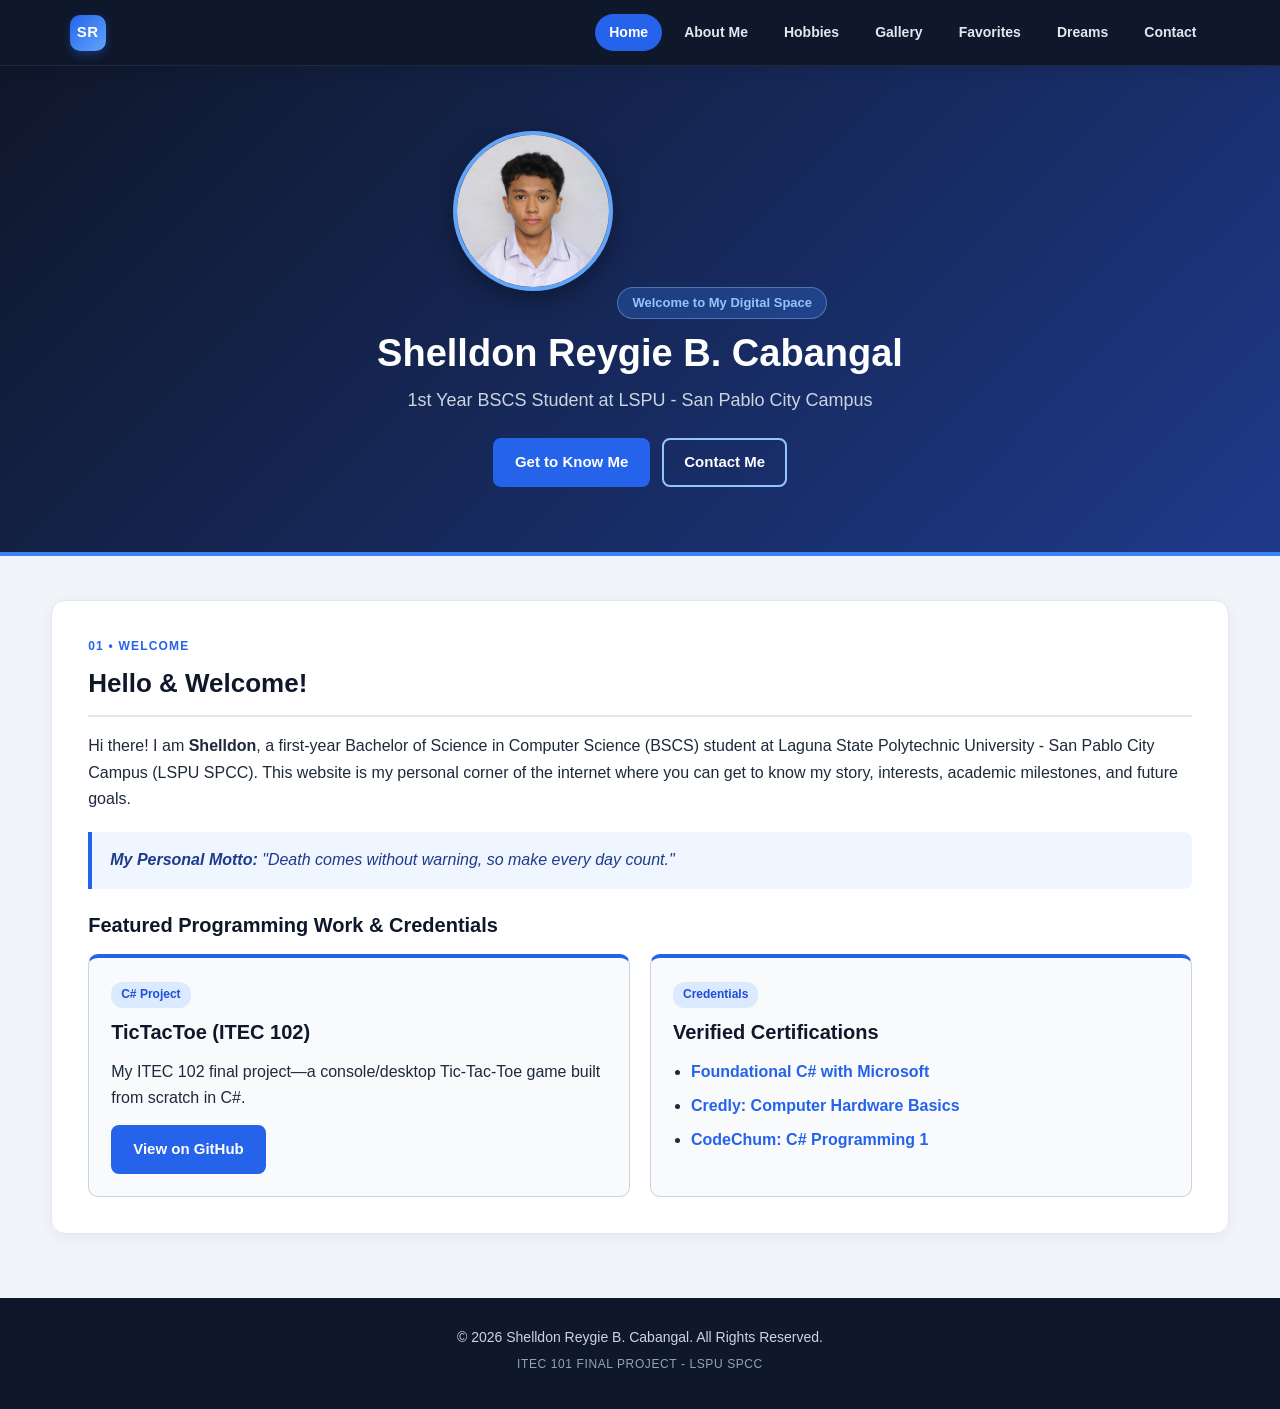
<file: index.html>
<!DOCTYPE html>
<html lang="en">
<head>
  <meta charset="UTF-8">
  <meta name="viewport" content="width=device-width, initial-scale=1.0">
  <title>Home | Shelldon Reygie B. Cabangal</title>
  <link rel="stylesheet" href="css/style.css">
</head>
<body>

  <!-- 1. Navigation Menu -->
  <nav id="top-nav">
    <div class="nav-container">
      <a href="index.html" class="logo" aria-label="Shelldon Reygie Home">
     <span class="logo-mark" aria-hidden="true">SR</span>
     </a>
      <ul>
        <li><a href="index.html" class="active">Home</a></li>
        <li><a href="about.html">About Me</a></li>
        <li><a href="hobbies.html">Hobbies</a></li>
        <li><a href="gallery.html">Gallery</a></li>
        <li><a href="favorites.html">Favorites</a></li>
        <li><a href="dreams.html">Dreams</a></li>
        <li><a href="contact.html">Contact</a></li>
      </ul>
    </div>
  </nav>

  <!-- 2. Hero Header -->
  <header>
    <div class="hero-box">
      <img id="profile-pic" src="images/profile01.jpg" alt="Shelldon Reygie B. Cabangal">
      <span class="badge">Welcome to My Digital Space</span>
      <h1>Shelldon Reygie B. Cabangal</h1>
      <p class="hero-subtitle">1st Year BSCS Student at LSPU - San Pablo City Campus</p>
      <div class="hero-buttons">
        <a href="about.html" class="button">Get to Know Me</a>
        <a href="contact.html" class="button button-outline">Contact Me</a>
      </div>
    </div>
  </header>

  <!-- 3. Main Content -->
  <main>
    <section class="container">
      <p class="section-tag">01 • Welcome</p>
      <h2>Hello &amp; Welcome!</h2>
      <p>
        Hi there! I am <strong>Shelldon</strong>, a first-year Bachelor of Science in Computer Science (BSCS) student at
        Laguna State Polytechnic University - San Pablo City Campus (LSPU SPCC). This website is my personal corner of
        the internet where you can get to know my story, interests, academic milestones, and future goals.
      </p>

      <div class="tagline">
        <strong>My Personal Motto:</strong> "Death comes without warning, so make every day count."
      </div>

      <h3>Featured Programming Work &amp; Credentials</h3>
      <div class="card-grid">
        <div class="card card-accent">
          <span class="pill">C# Project</span>
          <h3>TicTacToe (ITEC 102)</h3>
          <p>My ITEC 102 final project—a console/desktop Tic-Tac-Toe game built from scratch in C#.</p>
          <a href="https://github.com/shelldoncabangal2nd-dotcom/ITEC102-Final-Project/tree/main" class="button" target="_blank">View on GitHub</a>
        </div>

        <div class="card card-accent">
          <span class="pill">Credentials</span>
          <h3>Verified Certifications</h3>
          <ul class="cert-list">
            <li><a href="https://freecodecamp.org/certification/cabangal/foundational-c-sharp-with-microsoft" target="_blank">Foundational C# with Microsoft</a></li>
            <li><a href="https://www.credly.com/badges/8c7a3139-9571-4f5e-9eef-949884a9efc1" target="_blank">Credly: Computer Hardware Basics</a></li>
            <li><a href="https://lspu.codechum.com/certificates/32533" target="_blank">CodeChum: C# Programming 1</a></li>
          </ul>
        </div>
      </div>
    </section>
  </main>

  <!-- 4. Footer -->
  <footer>
    <p>&copy; 2026 Shelldon Reygie B. Cabangal. All Rights Reserved.</p>
    <p class="footer-sub">ITEC 101 Final Project - LSPU SPCC</p>
  </footer>

</body>
</html>
</file>
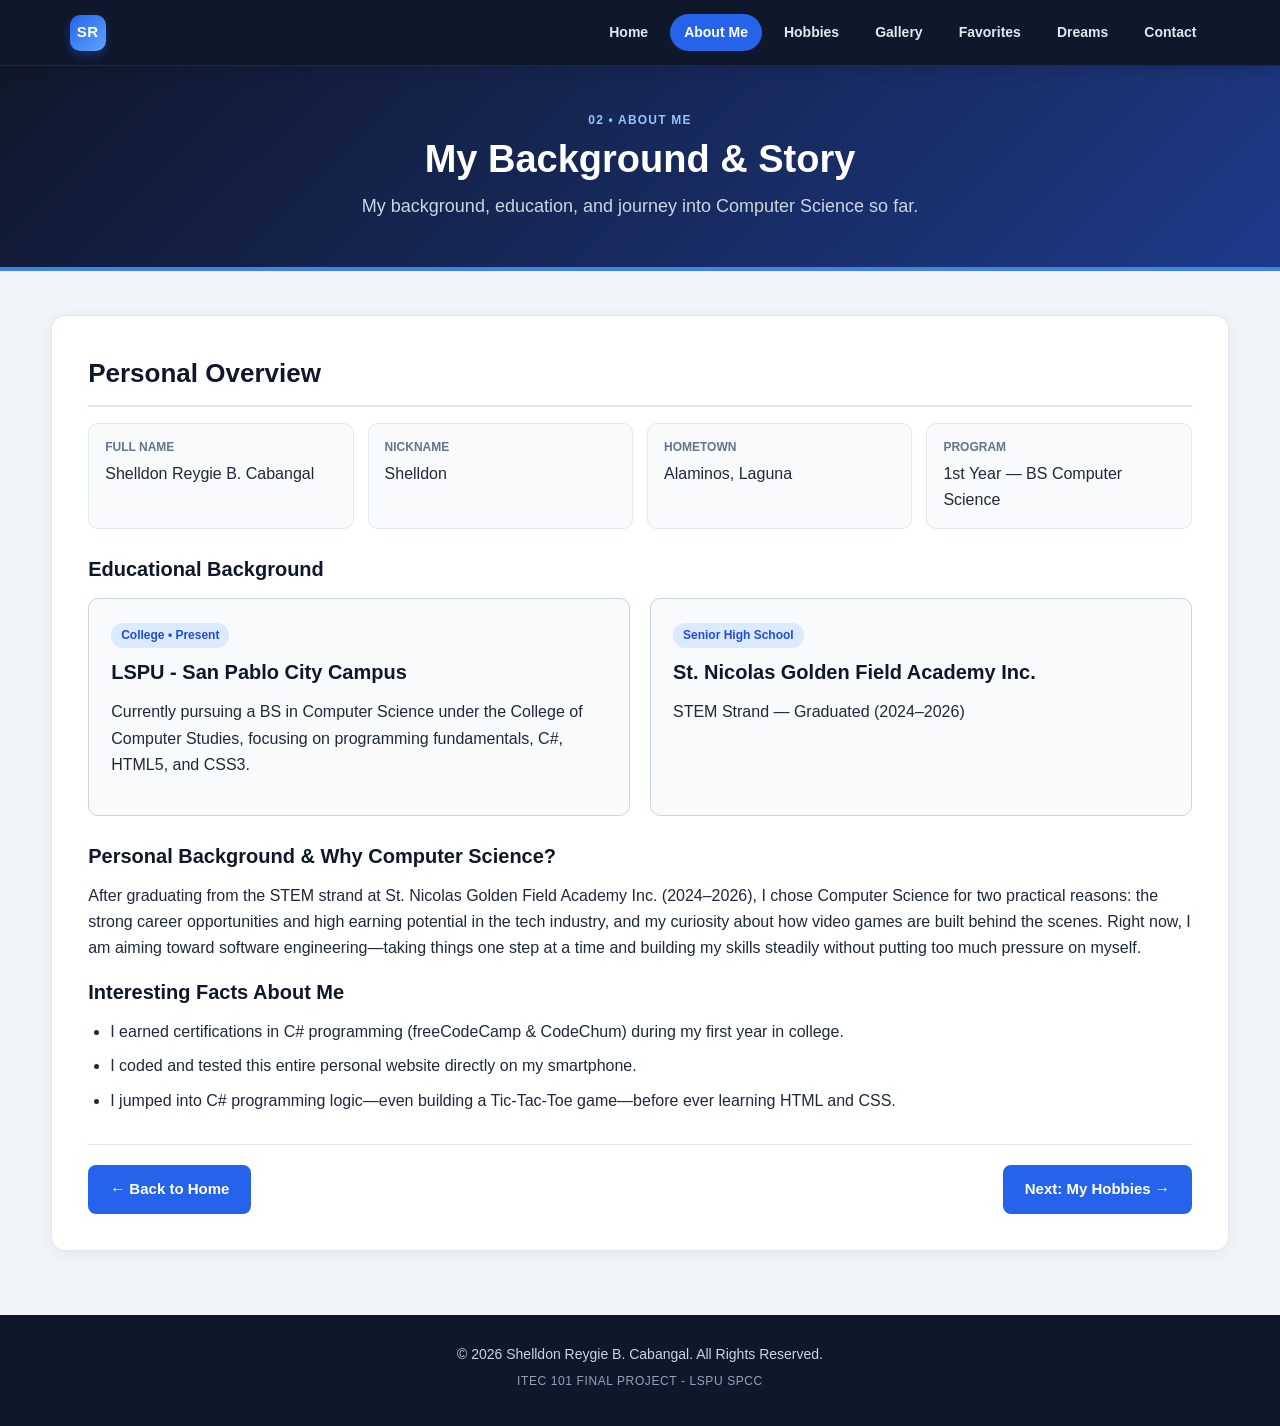
<file: about.html>
<!DOCTYPE html>
<html lang="en">
<head>
  <meta charset="UTF-8">
  <meta name="viewport" content="width=device-width, initial-scale=1.0">
  <title>About Me | Shelldon Reygie B. Cabangal</title>
  <link rel="stylesheet" href="css/style.css">
</head>
<body>

  <!-- 1. Navigation Menu -->
  <nav id="top-nav">
    <div class="nav-container">
       <a href="index.html" class="logo" aria-label="Shelldon Reygie Home">
     <span class="logo-mark" aria-hidden="true">SR</span>
     </a>
      <ul>
        <li><a href="index.html">Home</a></li>
        <li><a href="about.html" class="active">About Me</a></li>
        <li><a href="hobbies.html">Hobbies</a></li>
        <li><a href="gallery.html">Gallery</a></li>
        <li><a href="favorites.html">Favorites</a></li>
        <li><a href="dreams.html">Dreams</a></li>
        <li><a href="contact.html">Contact</a></li>
      </ul>
    </div>
  </nav>

  <!-- 2. Page Header -->
  <header class="page-header">
    <div class="hero-box">
      <p class="section-tag light-tag">02 • About Me</p>
      <h1>My Background &amp; Story</h1>
      <p class="hero-subtitle">My background, education, and journey into Computer Science so far.</p>
    </div>
  </header>

  <!-- 3. Main Content -->
  <main>
    <section class="container">
      <h2>Personal Overview</h2>
      <ul class="profile-grid">
        <li><strong>Full Name</strong><span>Shelldon Reygie B. Cabangal</span></li>
        <li><strong>Nickname</strong><span>Shelldon</span></li>
        <li><strong>Hometown</strong><span>Alaminos, Laguna</span></li>
        <li><strong>Program</strong><span>1st Year — BS Computer Science</span></li>
      </ul>

      <h3>Educational Background</h3>
      <div class="card-grid">
        <div class="card">
          <span class="pill">College • Present</span>
          <h3>LSPU - San Pablo City Campus</h3>
          <p>Currently pursuing a BS in Computer Science under the College of Computer Studies, focusing on programming fundamentals, C#, HTML5, and CSS3.</p>
        </div>

        <div class="card">
          <span class="pill">Senior High School</span>
          <h3>St. Nicolas Golden Field Academy Inc.</h3>
          <p>STEM Strand — Graduated (2024–2026)</p>
        </div>
      </div>

      <h3 class="mt-20">Personal Background &amp; Why Computer Science?</h3>
      <p>
        After graduating from the STEM strand at St. Nicolas Golden Field Academy Inc. (2024–2026), I chose Computer
        Science for two practical reasons: the strong career opportunities and high earning potential in the tech
        industry, and my curiosity about how video games are built behind the scenes. Right now, I am aiming toward
        software engineering—taking things one step at a time and building my skills steadily without putting too much
        pressure on myself.
      </p>

      <h3>Interesting Facts About Me</h3>
      <ul class="content-list">
        <li>I earned certifications in C# programming (freeCodeCamp &amp; CodeChum) during my first year in college.</li>
        <li>I coded and tested this entire personal website directly on my smartphone.</li>
        <li>I jumped into C# programming logic—even building a Tic-Tac-Toe game—before ever learning HTML and CSS.</li>
      </ul>

      <div class="page-nav-buttons">
        <a href="index.html" class="button">&larr; Back to Home</a>
        <a href="hobbies.html" class="button">Next: My Hobbies &rarr;</a>
      </div>
    </section>
  </main>

  <!-- 4. Footer -->
  <footer>
    <p>&copy; 2026 Shelldon Reygie B. Cabangal. All Rights Reserved.</p>
    <p class="footer-sub">ITEC 101 Final Project - LSPU SPCC</p>
  </footer>

</body>
</html>
</file>
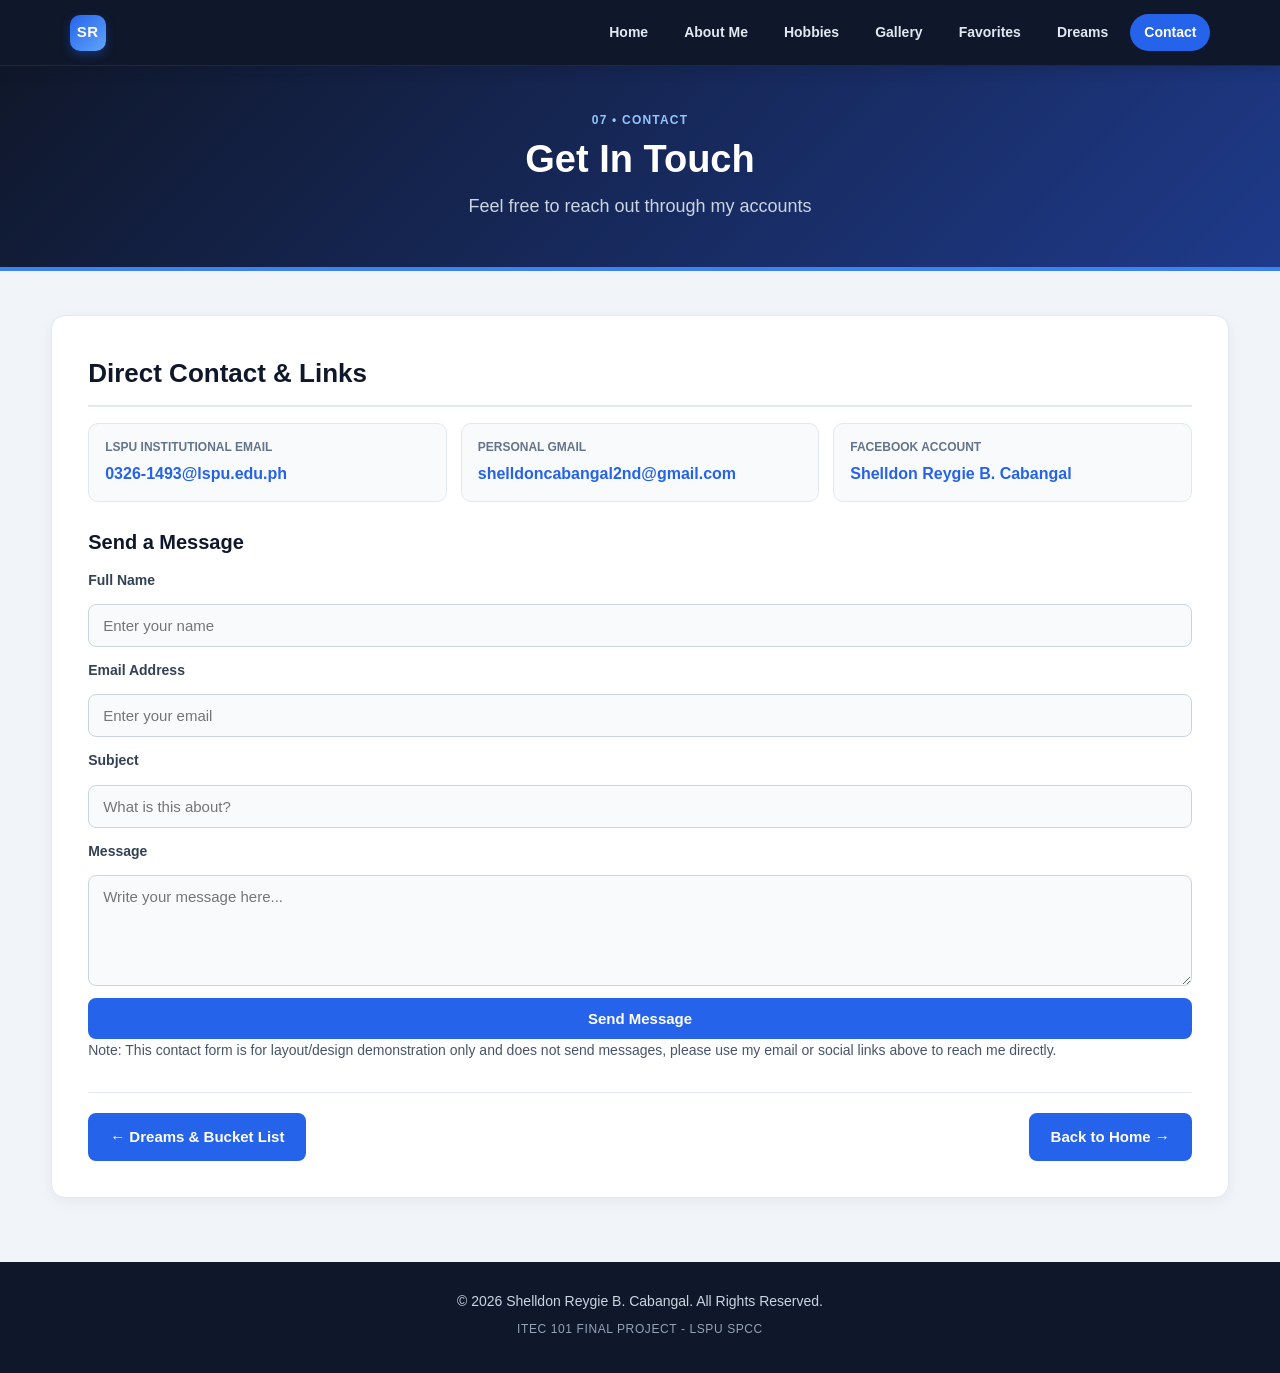
<file: contact.html>
<!DOCTYPE html>
<html lang="en">
<head>
  <meta charset="UTF-8">
  <meta name="viewport" content="width=device-width, initial-scale=1.0">
  <title>Contact Me | Shelldon Reygie B. Cabangal</title>
  <link rel="stylesheet" href="css/style.css">
</head>
<body>

  <!-- 1. Navigation Menu -->
  <nav id="top-nav">
    <div class="nav-container">
     <a href="index.html" class="logo" aria-label="Shelldon Reygie Home">
     <span class="logo-mark" aria-hidden="true">SR</span>
     </a>
      <ul>
        <li><a href="index.html">Home</a></li>
        <li><a href="about.html">About Me</a></li>
        <li><a href="hobbies.html">Hobbies</a></li>
        <li><a href="gallery.html">Gallery</a></li>
        <li><a href="favorites.html">Favorites</a></li>
        <li><a href="dreams.html">Dreams</a></li>
        <li><a href="contact.html" class="active">Contact</a></li>
      </ul>
    </div>
  </nav>

  <!-- 2. Page Header -->
  <header class="page-header">
    <div class="hero-box">
      <p class="section-tag light-tag">07 • Contact</p>
      <h1>Get In Touch</h1>
      <p class="hero-subtitle">Feel free to reach out through my accounts</p>
    </div>
  </header>

  <!-- 3. Main Content -->
  <main>
    <section class="container">
      <h2>Direct Contact &amp; Links</h2>
      <ul class="profile-grid">
        <li>
          <strong>LSPU Institutional Email</strong>
          <a href="mailto:0326-1493@lspu.edu.ph">0326-1493@lspu.edu.ph</a>
        </li>
        <li>
          <strong>Personal Gmail</strong>
          <a href="mailto:shelldoncabangal2nd@gmail.com">shelldoncabangal2nd@gmail.com</a>
        </li>
        <li>
          <strong>Facebook Account</strong>
          <a href="https://www.facebook.com/share/18rRVgkDGD/" target="_blank">Shelldon Reygie B. Cabangal</a>
        </li>
      </ul>

      <h3 class="mt-20">Send a Message</h3>
      <form class="contact-form" action="#" method="get">
        <label for="name">Full Name</label>
        <input type="text" id="name" name="name" placeholder="Enter your name" required>

        <label for="email">Email Address</label>
        <input type="email" id="email" name="email" placeholder="Enter your email" required>

        <label for="subject">Subject</label>
        <input type="text" id="subject" name="subject" placeholder="What is this about?">

        <label for="message">Message</label>
        <textarea id="message" name="message" rows="5" placeholder="Write your message here..." required></textarea>

        <button type="submit" class="button">Send Message</button>
      </form>

      <p class="caption">
        Note: This contact form is for layout/design demonstration only and does not send messages, please use my email or social links above to reach me directly.
      </p>

      <div class="page-nav-buttons">
        <a href="dreams.html" class="button">&larr; Dreams &amp; Bucket List</a>
        <a href="index.html" class="button">Back to Home &rarr;</a>
      </div>
    </section>
  </main>

  <!-- 4. Footer -->
  <footer>
    <p>&copy; 2026 Shelldon Reygie B. Cabangal. All Rights Reserved.</p>
    <p class="footer-sub">ITEC 101 Final Project - LSPU SPCC</p>
  </footer>

</body>
</html>
</file>
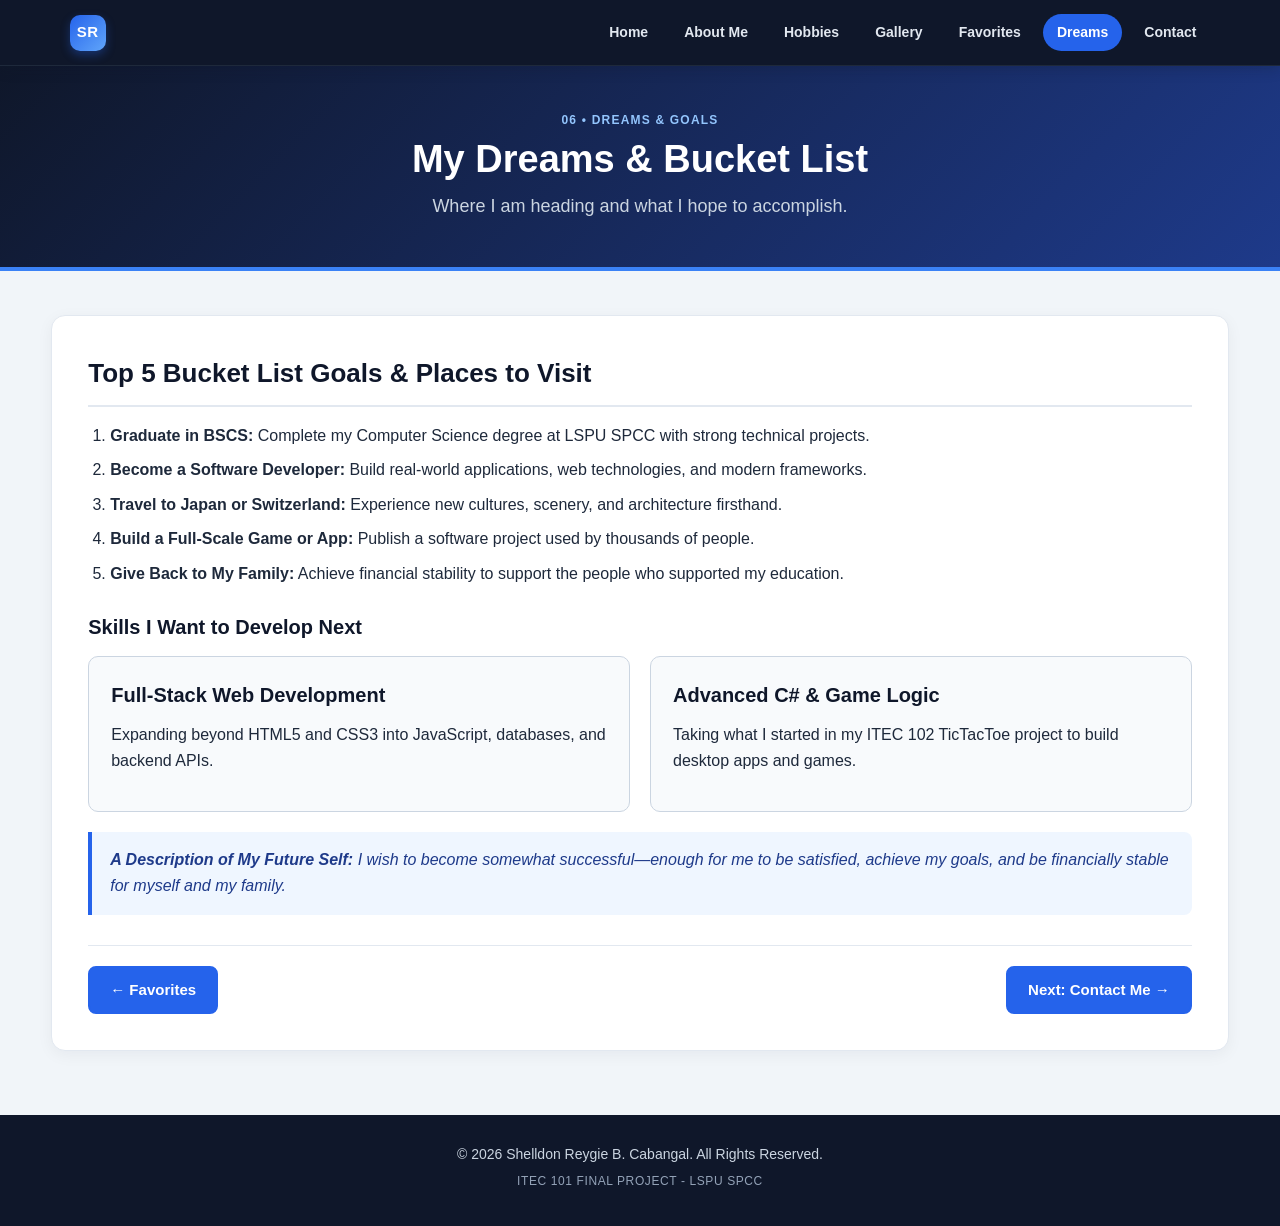
<file: dreams.html>
<!DOCTYPE html>
<html lang="en">
<head>
  <meta charset="UTF-8">
  <meta name="viewport" content="width=device-width, initial-scale=1.0">
  <title>Dreams &amp; Bucket List | Shelldon Reygie B. Cabangal</title>
  <link rel="stylesheet" href="css/style.css">
</head>
<body>

  <!-- 1. Navigation Menu -->
  <nav id="top-nav">
    <div class="nav-container">
       <a href="index.html" class="logo" aria-label="Shelldon Reygie Home">
     <span class="logo-mark" aria-hidden="true">SR</span>
     </a>
      <ul>
        <li><a href="index.html">Home</a></li>
        <li><a href="about.html">About Me</a></li>
        <li><a href="hobbies.html">Hobbies</a></li>
        <li><a href="gallery.html">Gallery</a></li>
        <li><a href="favorites.html">Favorites</a></li>
        <li><a href="dreams.html" class="active">Dreams</a></li>
        <li><a href="contact.html">Contact</a></li>
      </ul>
    </div>
  </nav>

  <!-- 2. Page Header -->
  <header class="page-header">
    <div class="hero-box">
      <p class="section-tag light-tag">06 • Dreams &amp; Goals</p>
      <h1>My Dreams &amp; Bucket List</h1>
      <p class="hero-subtitle">Where I am heading and what I hope to accomplish.</p>
    </div>
  </header>

  <!-- 3. Main Content -->
  <main>
    <section class="container">
      <h2>Top 5 Bucket List Goals &amp; Places to Visit</h2>
      <ol class="content-list">
        <li><strong>Graduate in BSCS:</strong> Complete my Computer Science degree at LSPU SPCC with strong technical projects.</li>
        <li><strong>Become a Software Developer:</strong> Build real-world applications, web technologies, and modern frameworks.</li>
        <li><strong>Travel to Japan or Switzerland:</strong> Experience new cultures, scenery, and architecture firsthand.</li>
        <li><strong>Build a Full-Scale Game or App:</strong> Publish a software project used by thousands of people.</li>
        <li><strong>Give Back to My Family:</strong> Achieve financial stability to support the people who supported my education.</li>
      </ol>

      <h3 class="mt-20">Skills I Want to Develop Next</h3>
      <div class="card-grid">
        <div class="card">
          <h3>Full-Stack Web Development</h3>
          <p>Expanding beyond HTML5 and CSS3 into JavaScript, databases, and backend APIs.</p>
        </div>

        <div class="card">
          <h3>Advanced C# &amp; Game Logic</h3>
          <p>Taking what I started in my ITEC 102 TicTacToe project to build desktop apps and games.</p>
        </div>
      </div>

      <div class="tagline mt-20">
        <strong>A Description of My Future Self:</strong> I wish to become somewhat successful—enough for me to be satisfied, achieve my goals, and be financially stable for myself and my family.
      </div>

      <div class="page-nav-buttons">
        <a href="favorites.html" class="button">&larr; Favorites</a>
        <a href="contact.html" class="button">Next: Contact Me &rarr;</a>
      </div>
    </section>
  </main>

  <!-- 4. Footer -->
  <footer>
    <p>&copy; 2026 Shelldon Reygie B. Cabangal. All Rights Reserved.</p>
    <p class="footer-sub">ITEC 101 Final Project - LSPU SPCC</p>
  </footer>

</body>
</html>
</file>
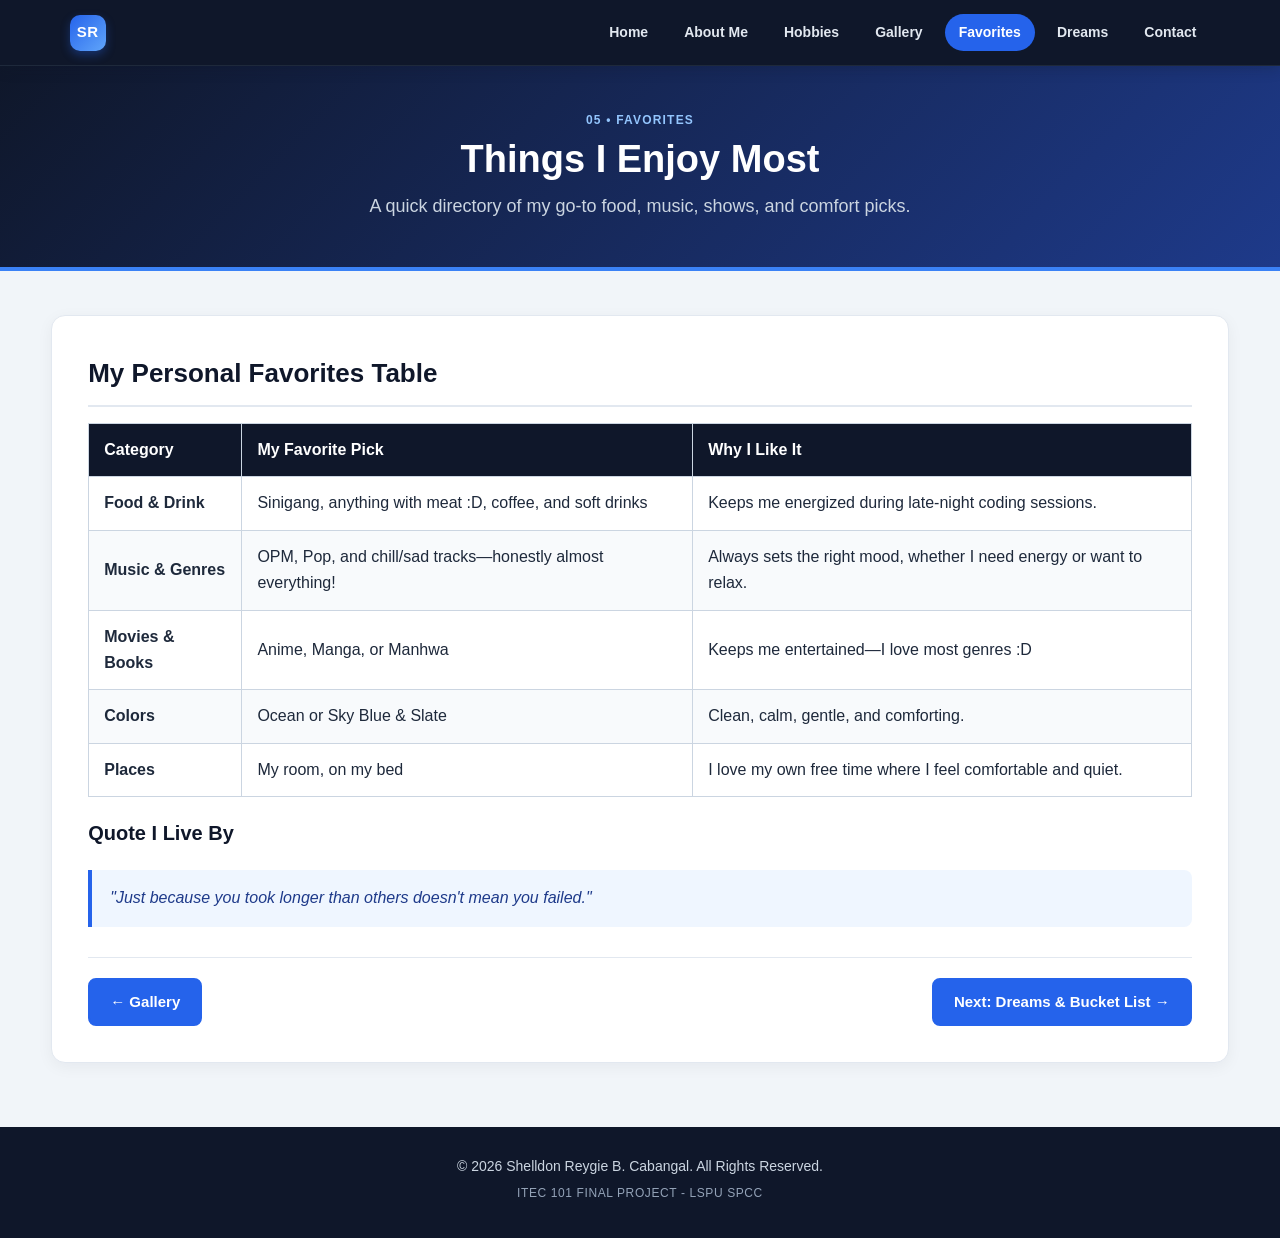
<file: favorites.html>
<!DOCTYPE html>
<html lang="en">
<head>
  <meta charset="UTF-8">
  <meta name="viewport" content="width=device-width, initial-scale=1.0">
  <title>Favorites | Shelldon Reygie B. Cabangal</title>
  <link rel="stylesheet" href="css/style.css">
</head>
<body>

  <!-- 1. Navigation Menu -->
  <nav id="top-nav">
    <div class="nav-container">
       <a href="index.html" class="logo" aria-label="Shelldon Reygie Home">
     <span class="logo-mark" aria-hidden="true">SR</span>
     </a>
      <ul>
        <li><a href="index.html">Home</a></li>
        <li><a href="about.html">About Me</a></li>
        <li><a href="hobbies.html">Hobbies</a></li>
        <li><a href="gallery.html">Gallery</a></li>
        <li><a href="favorites.html" class="active">Favorites</a></li>
        <li><a href="dreams.html">Dreams</a></li>
        <li><a href="contact.html">Contact</a></li>
      </ul>
    </div>
  </nav>

  <!-- 2. Page Header -->
  <header class="page-header">
    <div class="hero-box">
      <p class="section-tag light-tag">05 • Favorites</p>
      <h1>Things I Enjoy Most</h1>
      <p class="hero-subtitle">A quick directory of my go-to food, music, shows, and comfort picks.</p>
    </div>
  </header>

  <!-- 3. Main Content -->
  <main>
    <section class="container">
      <h2>My Personal Favorites Table</h2>
      <div class="table-wrapper">
        <table>
          <thead>
            <tr>
              <th>Category</th>
              <th>My Favorite Pick</th>
              <th>Why I Like It</th>
            </tr>
          </thead>
          <tbody>
            <tr>
              <td><strong>Food &amp; Drink</strong></td>
              <td>Sinigang, anything with meat :D, coffee, and soft drinks</td>
              <td>Keeps me energized during late-night coding sessions.</td>
            </tr>
            <tr>
              <td><strong>Music &amp; Genres</strong></td>
              <td>OPM, Pop, and chill/sad tracks—honestly almost everything!</td>
              <td>Always sets the right mood, whether I need energy or want to relax.</td>
            </tr>
            <tr>
              <td><strong>Movies &amp; Books</strong></td>
              <td>Anime, Manga, or Manhwa</td>
              <td>Keeps me entertained—I love most genres :D</td>
            </tr>
            <tr>
              <td><strong>Colors</strong></td>
              <td>Ocean or Sky Blue &amp; Slate</td>
              <td>Clean, calm, gentle, and comforting.</td>
            </tr>
            <tr>
              <td><strong>Places</strong></td>
              <td>My room, on my bed</td>
              <td>I love my own free time where I feel comfortable and quiet.</td>
            </tr>
          </tbody>
        </table>
      </div>

      <h3>Quote I Live By</h3>
      <div class="tagline">
        "Just because you took longer than others doesn't mean you failed."
      </div>

      <div class="page-nav-buttons">
        <a href="gallery.html" class="button">&larr; Gallery</a>
        <a href="dreams.html" class="button">Next: Dreams &amp; Bucket List &rarr;</a>
      </div>
    </section>
  </main>

  <!-- 4. Footer -->
  <footer>
    <p>&copy; 2026 Shelldon Reygie B. Cabangal. All Rights Reserved.</p>
    <p class="footer-sub">ITEC 101 Final Project - LSPU SPCC</p>
  </footer>

</body>
</html>
</file>
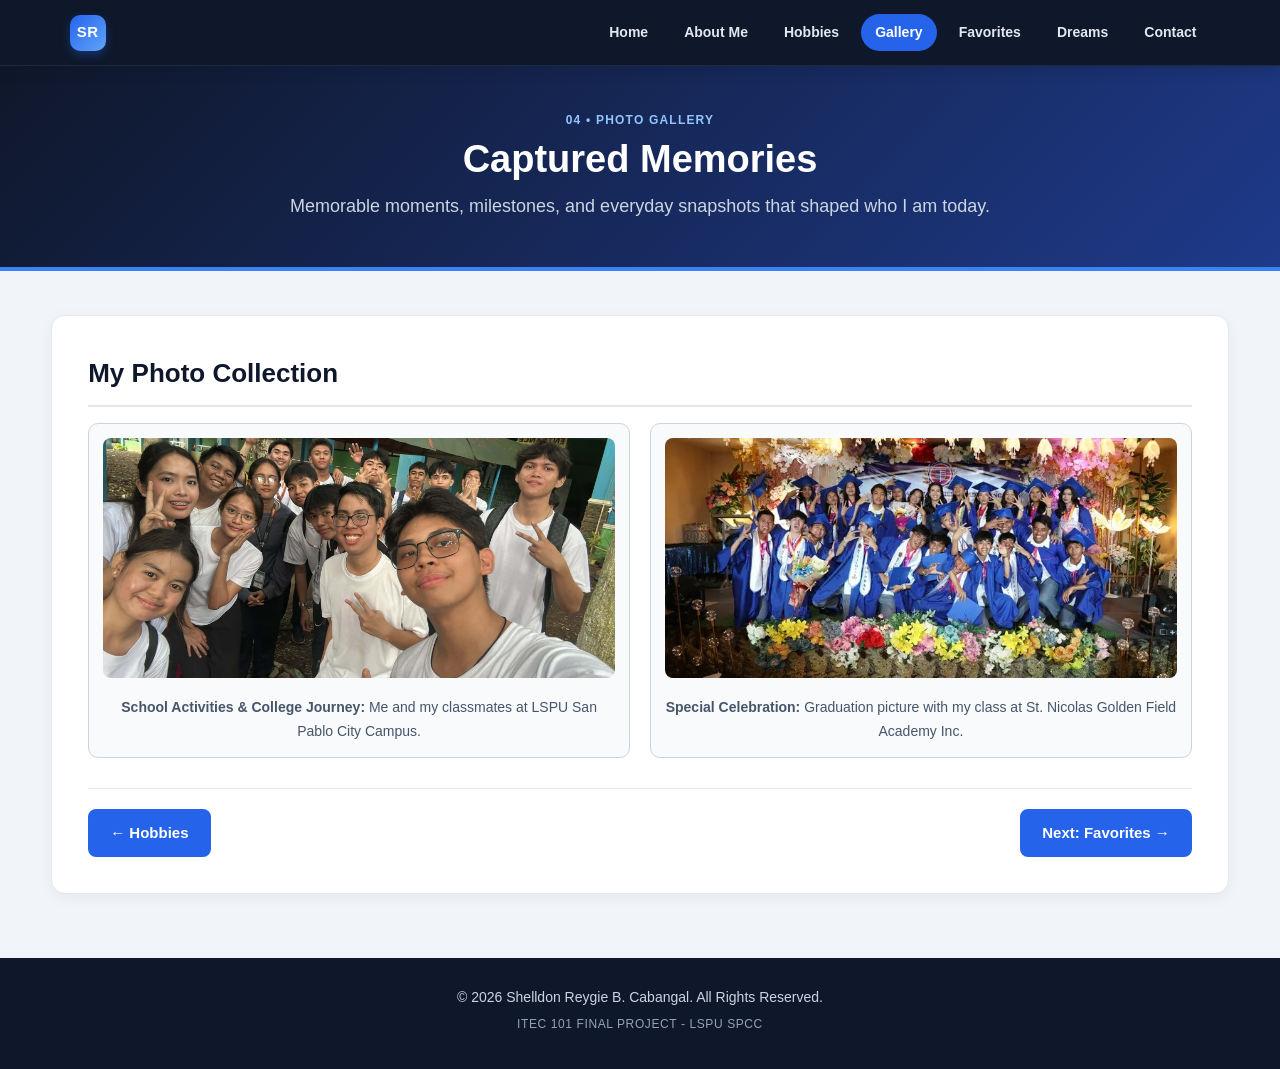
<file: gallery.html>
<!DOCTYPE html>
<html lang="en">
<head>
  <meta charset="UTF-8">
  <meta name="viewport" content="width=device-width, initial-scale=1.0">
  <title>Gallery | Shelldon Reygie B. Cabangal</title>
  <link rel="stylesheet" href="css/style.css">
</head>
<body>

  <!-- 1. Navigation Menu -->
  <nav id="top-nav">
    <div class="nav-container">
      <a href="index.html" class="logo" aria-label="Shelldon Reygie Home">
     <span class="logo-mark" aria-hidden="true">SR</span>
     </a>
      <ul>
        <li><a href="index.html">Home</a></li>
        <li><a href="about.html">About Me</a></li>
        <li><a href="hobbies.html">Hobbies</a></li>
        <li><a href="gallery.html" class="active">Gallery</a></li>
        <li><a href="favorites.html">Favorites</a></li>
        <li><a href="dreams.html">Dreams</a></li>
        <li><a href="contact.html">Contact</a></li>
      </ul>
    </div>
  </nav>

  <!-- 2. Page Header -->
  <header class="page-header">
    <div class="hero-box">
      <p class="section-tag light-tag">04 • Photo Gallery</p>
      <h1>Captured Memories</h1>
      <p class="hero-subtitle">Memorable moments, milestones, and everyday snapshots that shaped who I am today.</p>
    </div>
  </header>

  <!-- 3. Main Content -->
  <main>
    <section class="container">
      <h2>My Photo Collection</h2>
      <div class="photo-grid">
        <div class="photo-item">
          <img src="images/image003.jpeg" alt="LSPU Campus Moment">
          <p class="caption"><strong>School Activities &amp; College Journey:</strong> Me and my classmates at LSPU San Pablo City Campus.</p>
        </div>

        <div class="photo-item">
          <img src="images/image004.jpg" alt="Graduation Celebration">
          <p class="caption"><strong>Special Celebration:</strong> Graduation picture with my class at St. Nicolas Golden Field Academy Inc.</p>
        </div>
      </div>

      <div class="page-nav-buttons">
        <a href="hobbies.html" class="button">&larr; Hobbies</a>
        <a href="favorites.html" class="button">Next: Favorites &rarr;</a>
      </div>
    </section>
  </main>

  <!-- 4. Footer -->
  <footer>
    <p>&copy; 2026 Shelldon Reygie B. Cabangal. All Rights Reserved.</p>
    <p class="footer-sub">ITEC 101 Final Project - LSPU SPCC</p>
  </footer>

</body>
</html>
</file>
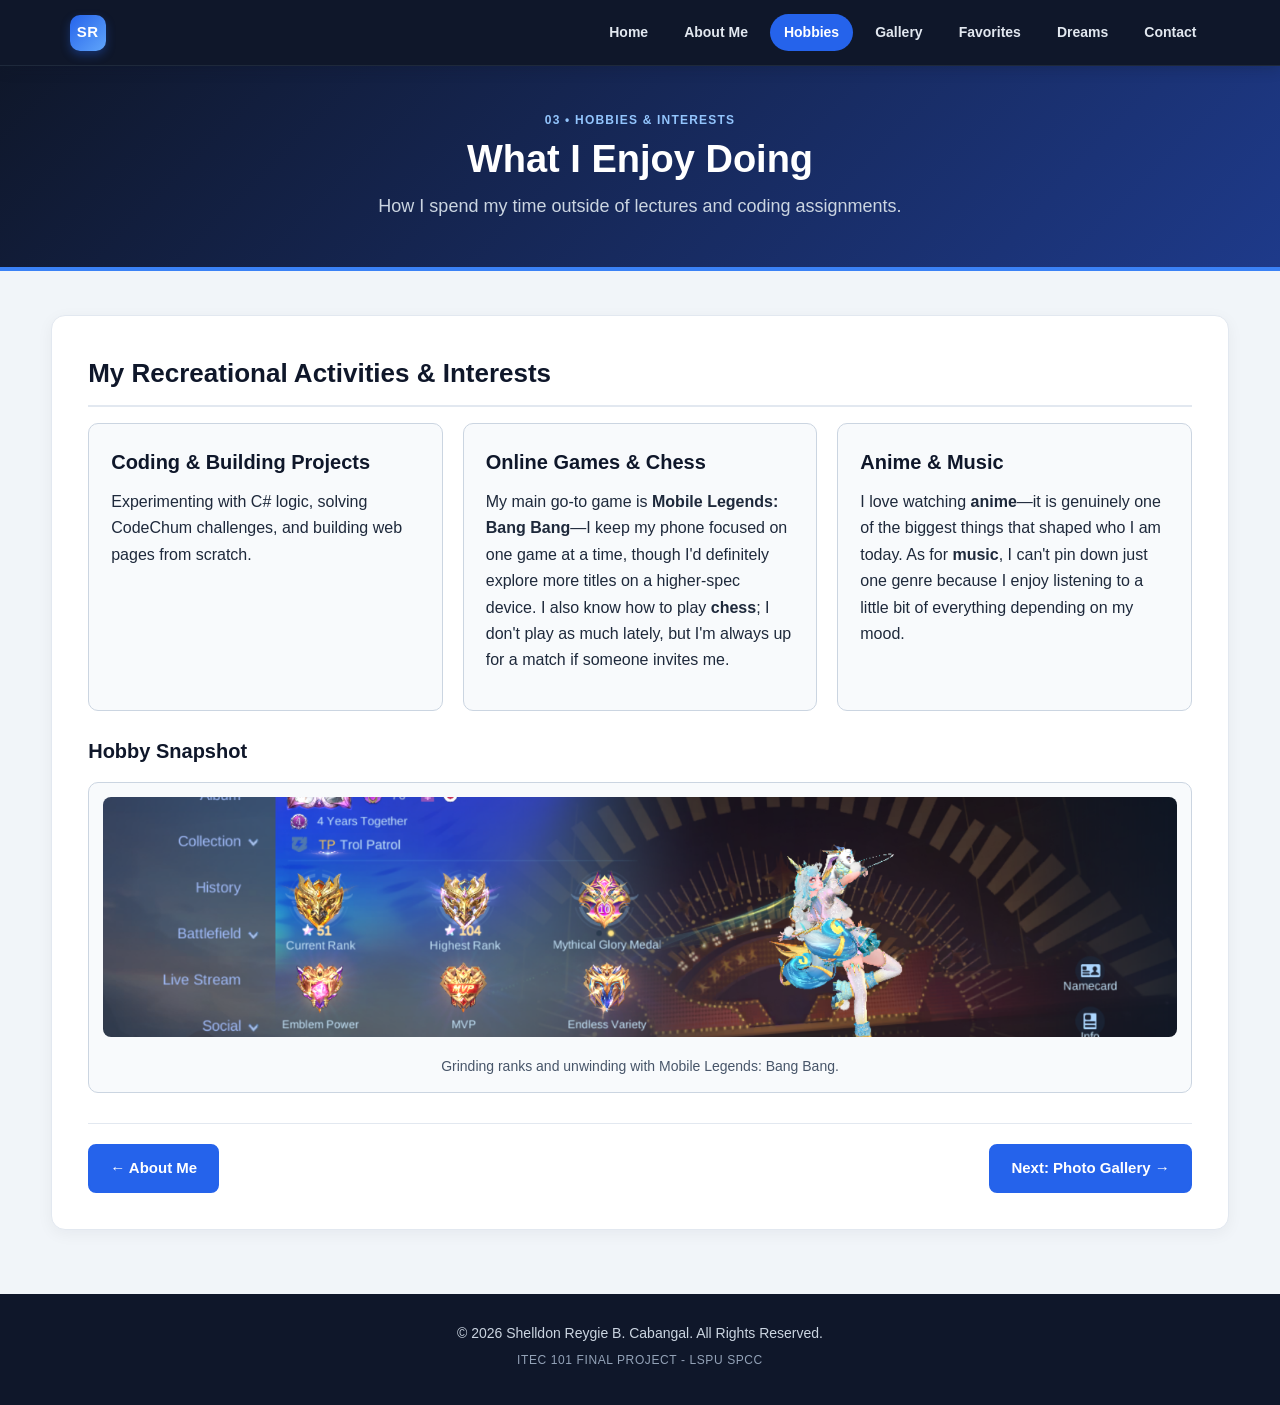
<file: hobbies.html>
<!DOCTYPE html>
<html lang="en">
<head>
  <meta charset="UTF-8">
  <meta name="viewport" content="width=device-width, initial-scale=1.0">
  <title>Hobbies | Shelldon Reygie B. Cabangal</title>
  <link rel="stylesheet" href="css/style.css">
</head>
<body>

  <!-- 1. Navigation Menu -->
  <nav id="top-nav">
    <div class="nav-container">
      <a href="index.html" class="logo" aria-label="Shelldon Reygie Home">
     <span class="logo-mark" aria-hidden="true">SR</span>
     </a>
      <ul>
        <li><a href="index.html">Home</a></li>
        <li><a href="about.html">About Me</a></li>
        <li><a href="hobbies.html" class="active">Hobbies</a></li>
        <li><a href="gallery.html">Gallery</a></li>
        <li><a href="favorites.html">Favorites</a></li>
        <li><a href="dreams.html">Dreams</a></li>
        <li><a href="contact.html">Contact</a></li>
      </ul>
    </div>
  </nav>

  <!-- 2. Page Header -->
  <header class="page-header">
    <div class="hero-box">
      <p class="section-tag light-tag">03 • Hobbies &amp; Interests</p>
      <h1>What I Enjoy Doing</h1>
      <p class="hero-subtitle">How I spend my time outside of lectures and coding assignments.</p>
    </div>
  </header>

  <!-- 3. Main Content -->
  <main>
    <section class="container">
      <h2>My Recreational Activities &amp; Interests</h2>
      <div class="card-grid">
        <div class="card">
          <h3>Coding &amp; Building Projects</h3>
          <p>Experimenting with C# logic, solving CodeChum challenges, and building web pages from scratch.</p>
        </div>

        <div class="card">
          <h3>Online Games &amp; Chess</h3>
          <p>
            My main go-to game is <strong>Mobile Legends: Bang Bang</strong>—I keep my phone focused on one game at a
            time, though I'd definitely explore more titles on a higher-spec device. I also know how to play
            <strong>chess</strong>; I don't play as much lately, but I'm always up for a match if someone invites me.
          </p>
        </div>

        <div class="card">
          <h3>Anime &amp; Music</h3>
          <p>
            I love watching <strong>anime</strong>—it is genuinely one of the biggest things that shaped who I am today.
            As for <strong>music</strong>, I can't pin down just one genre because I enjoy listening to a little bit of
            everything depending on my mood.
          </p>
        </div>
      </div>

      <h3 class="mt-20">Hobby Snapshot</h3>
      <div class="photo-grid">
        <div class="photo-item">
          <img src="images/image002.png" alt="Mobile Legends">
          <p class="caption">Grinding ranks and unwinding with Mobile Legends: Bang Bang.</p>
        </div>
      </div>

      <div class="page-nav-buttons">
        <a href="about.html" class="button">&larr; About Me</a>
        <a href="gallery.html" class="button">Next: Photo Gallery &rarr;</a>
      </div>
    </section>
  </main>

  <!-- 4. Footer -->
  <footer>
    <p>&copy; 2026 Shelldon Reygie B. Cabangal. All Rights Reserved.</p>
    <p class="footer-sub">ITEC 101 Final Project - LSPU SPCC</p>
  </footer>

</body>
</html>
</file>
<file: css/style.css>
/* 1. Reset & Base Styles */
* {
  box-sizing: border-box;
  margin: 0;
  padding: 0;
}

body {
  font-family: 'Segoe UI', Tahoma, Geneva, Verdana, sans-serif;
  font-size: 16px;
  background-color: #f1f5f9;
  color: #1e293b;
  line-height: 1.65;
  display: flex;
  flex-direction: column;
  min-height: 100vh;
}

main {
  flex: 1;
  padding: 20px 0 40px;
}

/* 2. Navigation Bar */
#top-nav {
  background-color: #0f172a;
  position: sticky;
  top: 0;
  z-index: 100;
  padding: 14px 20px;
  border-bottom: 1px solid #1e293b;
  box-shadow: 0 4px 12px rgba(15, 23, 42, 0.2);
}

.nav-container {
  width: 92%;
  max-width: 1200px;
  margin: 0 auto;
  display: flex;
  flex-wrap: wrap;
  align-items: center;
  justify-content: space-between;
  gap: 10px;
}

.logo {
  display: inline-flex;
  align-items: center;
  gap: 10px;
  color: #ffffff;
  text-decoration: none;
}

.logo-mark {
  display: inline-flex;
  align-items: center;
  justify-content: center;
  width: 36px;
  height: 36px;
  border-radius: 10px;
  background: linear-gradient(135deg, #2563eb 0%, #60a5fa 100%);
  color: #ffffff;
  font-size: 15px;
  font-weight: 800;
  letter-spacing: 0.5px;
  box-shadow: 0 4px 10px rgba(37, 99, 235, 0.35);
}

.logo-text {
  font-size: 18px;
  font-weight: 700;
  letter-spacing: 0.2px;
}

#top-nav ul {
  list-style: none;
  display: flex;
  flex-wrap: wrap;
  justify-content: center;
  gap: 8px;
}

#top-nav ul a {
  color: #e2e8f0;
  text-decoration: none;
  padding: 7px 14px;
  border-radius: 20px;
  font-weight: 600;
  font-size: 14px;
  display: inline-block;
  transition: background-color 0.25s ease, color 0.25s ease;
}

#top-nav ul a:hover,
#top-nav ul a.active {
  background-color: #2563eb;
  color: #ffffff;
}

/* 3. Hero & Page Headers */
header {
  background: linear-gradient(135deg, #0f172a 0%, #1e3a8a 100%);
  color: #ffffff;
  text-align: center;
  padding: 65px 20px;
  border-bottom: 4px solid #3b82f6;
}

header.page-header {
  padding: 45px 20px;
}

.hero-box {
  width: 92%;
  max-width: 800px;
  margin: 0 auto;
}

#profile-pic {
  width: 160px;
  height: 160px;
  border-radius: 50%;
  border: 4px solid #60a5fa;
  box-shadow: 0 8px 24px rgba(0, 0, 0, 0.35);
  object-fit: cover;
  margin-bottom: 16px;
}

.badge {
  display: inline-block;
  background-color: rgba(59, 130, 246, 0.25);
  color: #93c5fd;
  border: 1px solid rgba(147, 197, 253, 0.4);
  padding: 4px 14px;
  border-radius: 20px;
  font-size: 13px;
  font-weight: 600;
  margin-bottom: 12px;
}

header h1 {
  font-size: 38px;
  line-height: 1.2;
  margin-bottom: 10px;
}

.hero-subtitle {
  font-size: 18px;
  color: #cbd5e1;
  margin-bottom: 22px;
}

header.page-header .hero-subtitle {
  margin-bottom: 0;
}

.hero-buttons {
  display: flex;
  justify-content: center;
  flex-wrap: wrap;
  gap: 12px;
}

/* 4. Container & Typography */
.container {
  width: 92%;
  max-width: 1200px;
  margin: 24px auto;
  padding: 36px;
  background-color: #ffffff;
  border: 1px solid #e2e8f0;
  border-radius: 14px;
  box-shadow: 0 4px 16px rgba(15, 23, 42, 0.05);
}

.section-tag {
  font-size: 12px;
  font-weight: 700;
  text-transform: uppercase;
  letter-spacing: 1.2px;
  color: #2563eb;
  margin-bottom: 6px;
}

.light-tag {
  color: #93c5fd;
}

h2 {
  color: #0f172a;
  font-size: 26px;
  padding-bottom: 10px;
  margin-bottom: 16px;
  border-bottom: 2px solid #e2e8f0;
}

h3 {
  color: #0f172a;
  font-size: 20px;
  margin-bottom: 10px;
}

p {
  margin-bottom: 14px;
}

.mt-20 {
  margin-top: 24px;
}

.content-list {
  margin-left: 22px;
  margin-bottom: 16px;
}

.content-list li {
  margin-bottom: 8px;
}

.tagline {
  font-style: italic;
  background-color: #eff6ff;
  border-left: 4px solid #2563eb;
  padding: 15px 18px;
  margin: 20px 0;
  border-radius: 0 8px 8px 0;
  color: #1e3a8a;
}

/* 5. Grids & Cards (Flexbox & CSS Grid) */
.profile-grid {
  list-style: none;
  display: grid;
  grid-template-columns: repeat(auto-fit, minmax(220px, 1fr));
  gap: 14px;
  margin-bottom: 24px;
}

.profile-grid li {
  background-color: #f8fafc;
  border: 1px solid #e2e8f0;
  border-radius: 10px;
  padding: 14px 16px;
}

.profile-grid strong {
  display: block;
  font-size: 12px;
  text-transform: uppercase;
  color: #64748b;
  margin-bottom: 3px;
}

.profile-grid a {
  color: #2563eb;
  font-weight: 600;
  text-decoration: none;
  word-break: break-all;
}

.profile-grid a:hover {
  text-decoration: underline;
}

.card-grid {
  display: grid;
  grid-template-columns: repeat(auto-fit, minmax(280px, 1fr));
  gap: 20px;
  margin-top: 12px;
}

.card {
  background-color: #f8fafc;
  border: 1px solid #cbd5e1;
  border-radius: 10px;
  padding: 22px;
  transition: transform 0.2s ease, box-shadow 0.2s ease;
}

.card-accent {
  border-top: 4px solid #2563eb;
}

.card:hover {
  transform: translateY(-4px);
  box-shadow: 0 8px 18px rgba(15, 23, 42, 0.08);
}

.pill {
  display: inline-block;
  background-color: #dbeafe;
  color: #1d4ed8;
  font-size: 12px;
  font-weight: 700;
  padding: 3px 10px;
  border-radius: 12px;
  margin-bottom: 8px;
}

.cert-list {
  margin-left: 18px;
  margin-top: 6px;
}

.cert-list li {
  margin-bottom: 8px;
}

.cert-list a {
  color: #2563eb;
  font-weight: 600;
  text-decoration: none;
}

.cert-list a:hover {
  text-decoration: underline;
}

/* 6. Photo Gallery */
.photo-grid {
  display: grid;
  grid-template-columns: repeat(auto-fit, minmax(280px, 1fr));
  gap: 20px;
  margin-top: 14px;
}

.photo-item {
  background-color: #f8fafc;
  border: 1px solid #cbd5e1;
  border-radius: 10px;
  padding: 14px;
  text-align: center;
  transition: transform 0.2s ease;
}

.photo-item:hover {
  transform: translateY(-3px);
}

.photo-item img {
  width: 100%;
  height: 240px;
  object-fit: cover;
  border-radius: 8px;
  margin-bottom: 10px;
}

.caption {
  font-size: 14px;
  color: #475569;
  margin-bottom: 0;
}

/* 7. Favorites Table */
.table-wrapper {
  overflow-x: auto;
  margin-bottom: 20px;
}

table {
  width: 100%;
  border-collapse: collapse;
}

th,
td {
  border: 1px solid #cbd5e1;
  padding: 13px 15px;
  text-align: left;
}

th {
  background-color: #0f172a;
  color: #ffffff;
}

tr:nth-child(even) {
  background-color: #f8fafc;
}

/* 8. Buttons & Contact Form */
.button {
  display: inline-block;
  background-color: #2563eb;
  color: #ffffff;
  text-decoration: none;
  padding: 10px 20px;
  border: 2px solid #2563eb;
  border-radius: 8px;
  font-size: 15px;
  font-weight: 600;
  cursor: pointer;
  transition: background-color 0.25s ease, border-color 0.25s ease;
}

.button:hover {
  background-color: #1d4ed8;
  border-color: #1d4ed8;
}

.button-outline {
  background-color: transparent;
  color: #ffffff;
  border-color: #93c5fd;
}

.button-outline:hover {
  background-color: rgba(255, 255, 255, 0.12);
  border-color: #ffffff;
}

.page-nav-buttons {
  display: flex;
  justify-content: space-between;
  flex-wrap: wrap;
  gap: 12px;
  margin-top: 30px;
  padding-top: 20px;
  border-top: 1px solid #e2e8f0;
}

.contact-form {
  display: flex;
  flex-direction: column;
  gap: 12px;
  margin-top: 10px;
}

.contact-form label {
  font-weight: 600;
  font-size: 14px;
  color: #334155;
}

.contact-form input,
.contact-form textarea {
  width: 100%;
  padding: 12px 14px;
  border: 1px solid #cbd5e1;
  border-radius: 8px;
  font-family: inherit;
  font-size: 15px;
  background-color: #f8fafc;
}

.contact-form input:focus,
.contact-form textarea:focus {
  outline: none;
  border-color: #2563eb;
  background-color: #ffffff;
}

/* 9. Footer */
footer {
  background-color: #0f172a;
  color: #cbd5e1;
  text-align: center;
  padding: 28px 20px;
  font-size: 14px;
}

footer p {
  margin-bottom: 6px;
}

.footer-sub {
  color: #94a3b8;
  font-size: 12px;
  text-transform: uppercase;
  letter-spacing: 0.6px;
}

/* 10. Responsive Media Queries (Tablet & Mobile) */
@media (max-width: 768px) {
  .nav-container {
    justify-content: center;
  }

  #top-nav {
    padding: 10px;
  }

  #top-nav ul a {
    padding: 5px 10px;
    font-size: 12px;
  }

  header {
    padding: 45px 16px;
  }

  header h1 {
    font-size: 26px;
  }

  .hero-subtitle {
    font-size: 15px;
  }

  .container {
    width: 94%;
    margin: 16px auto;
    padding: 22px 16px;
  }

  h2 {
    font-size: 22px;
  }
}
</file>
